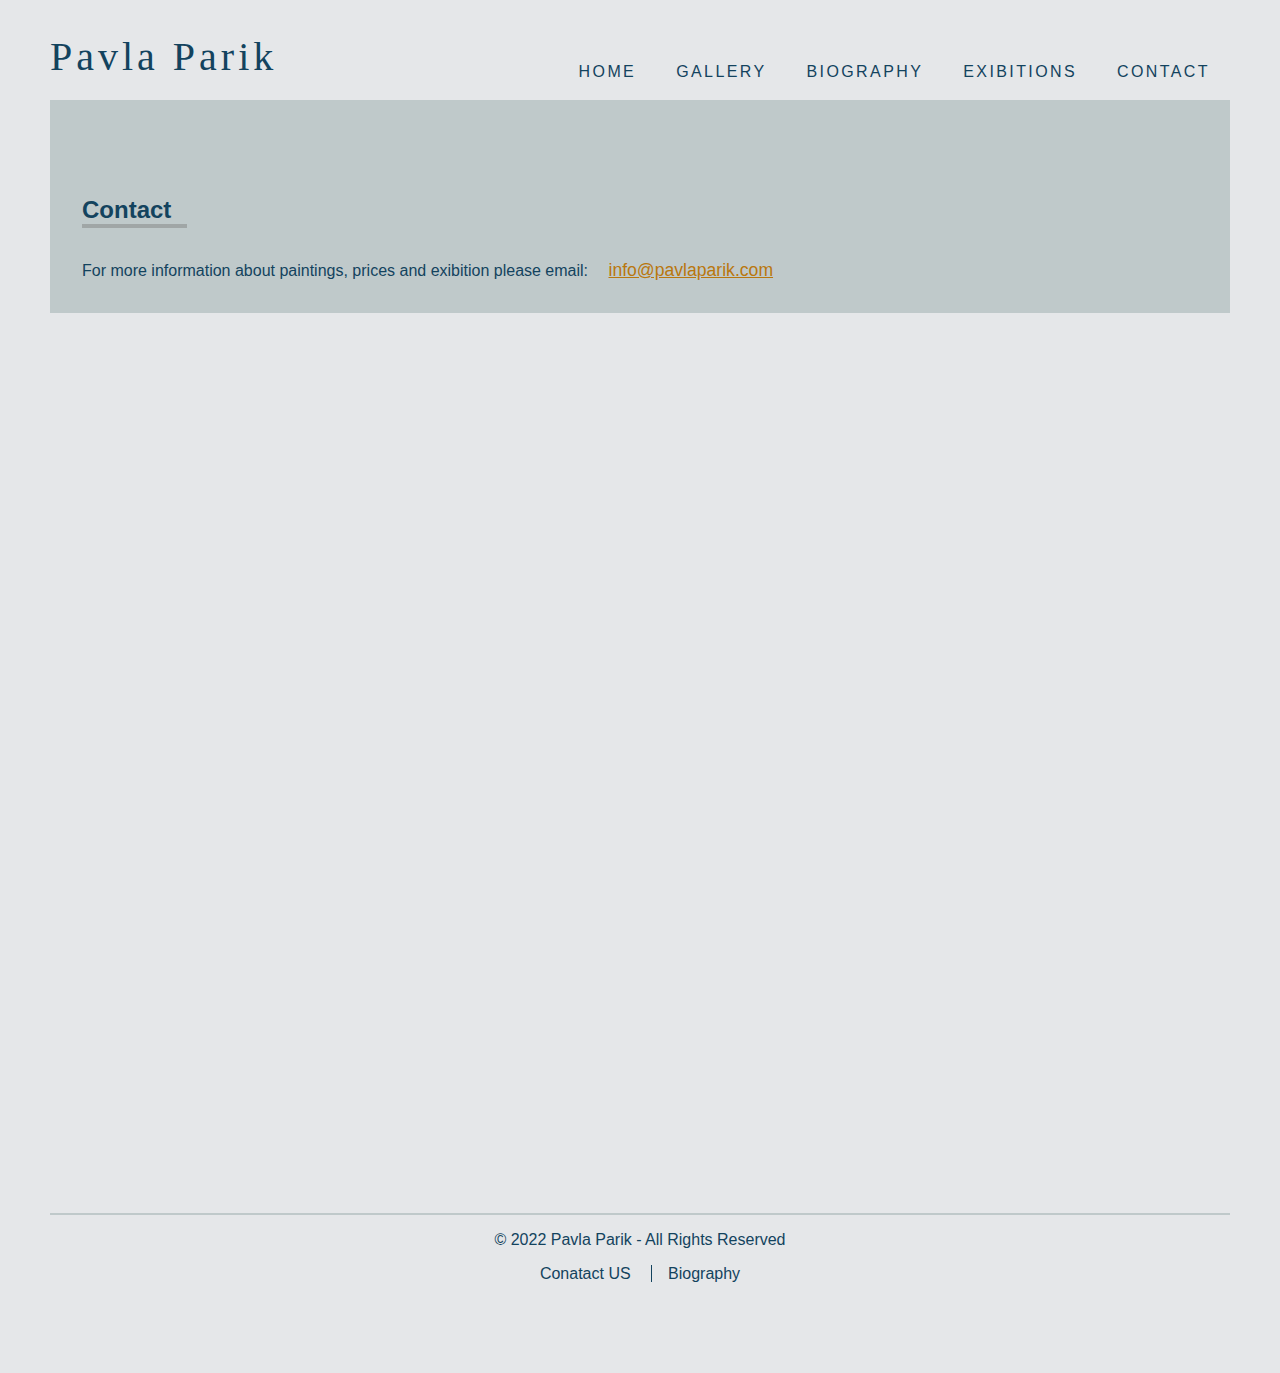
<file: contact.html>
<!DOCTYPE html>
<html>
    <head>
        <meta name="viewport" content="width=device-width, initial-scale=1.0">
        <link rel="stylesheet" href="styles/general_leyout.css">
        <link rel="stylesheet" href="styles/contact.css">
        <link rel="stylesheet" href="styles/nav.css">
        <link rel="stylesheet" href="styles/footer.css">
    </head>
    <body onclick="hideMenu()" class="no-select">
        <div class="header-mb">
            <a class="menu-button" id="menu-link-box">
                
            </a>
            <a href="index.html" class="pp-link">
                <h1>
                    Pavla Parik
                </h1>
            </a>
            <dialog class="menu-mb">
                <div class="modal-fiter">
                    <a class="menu-button-close"></a>
                    <a href="index.html" class="mb-menu-link" style="margin-top: 1rem;">HOME</a>
                    <div class="menu-sep"></div>
                    <a href="gallery.html" class="mb-menu-link">GALLERY</a>
                    <div class="menu-sep"></div>
                    <a href="biography.html" class="mb-menu-link">BIOGRAPHY</a>
                    <div class="menu-sep"></div>
                    <a href="exibitions.html" class="mb-menu-link">EXIBITIONS</a>
                    <div class="menu-sep"></div>
                    <a href="contact.html" class="mb-menu-link yellow-link">CONTACT</a>
                </div>
            </dialog>
        </div>

        <div class="header-ds">
            <a href="index.html">
                <h1>
                    Pavla Parik
                </h1>
            </a>
            <a href="contact.html">
                <div class="nav_box" id="box1">
                  <div>CONTACT</div>
                </div>
              </a>
            <a href="exibitions.html">
                <div class="nav_box" id="box2">
                    <div>EXIBITIONS</div>
                </div>
            </a>
            <a href="biography.html">
                <div class="nav_box" id="box3">
                    <div>BIOGRAPHY</div>
                </div>
            </a>
            <a href="gallery.html">
                <div class="nav_box" id="box4">
                    <div>GALLERY</div>
                </div>
            </a>
            <a href="index.html">
                <div class="nav_box" id="box4">
                    <div>HOME</div>
                </div>
            </a>
        </div>

        <div class="contact-window">
            <h2>Contact</h2>
            <p>
                For more information about paintings, prices and exibition please email:  
            </p>
            <a href="mailto:info@pavlaparik.com" class="contact-mail">info@pavlaparik.com</a>
        </div>

        <div class="footer">
            <p class="copyright">
                &copy; 2022 Pavla Parik - All Rights Reserved
            </p>
            <div class="footer-links">
                <a href="contact.html">Conatact US</a>
                <a href="biography.html" data-left-border>Biography</a>
            </div>
        </div>

        <script src="js_code/mb_menu.js"></script>
    </body> 
</html>
</file>
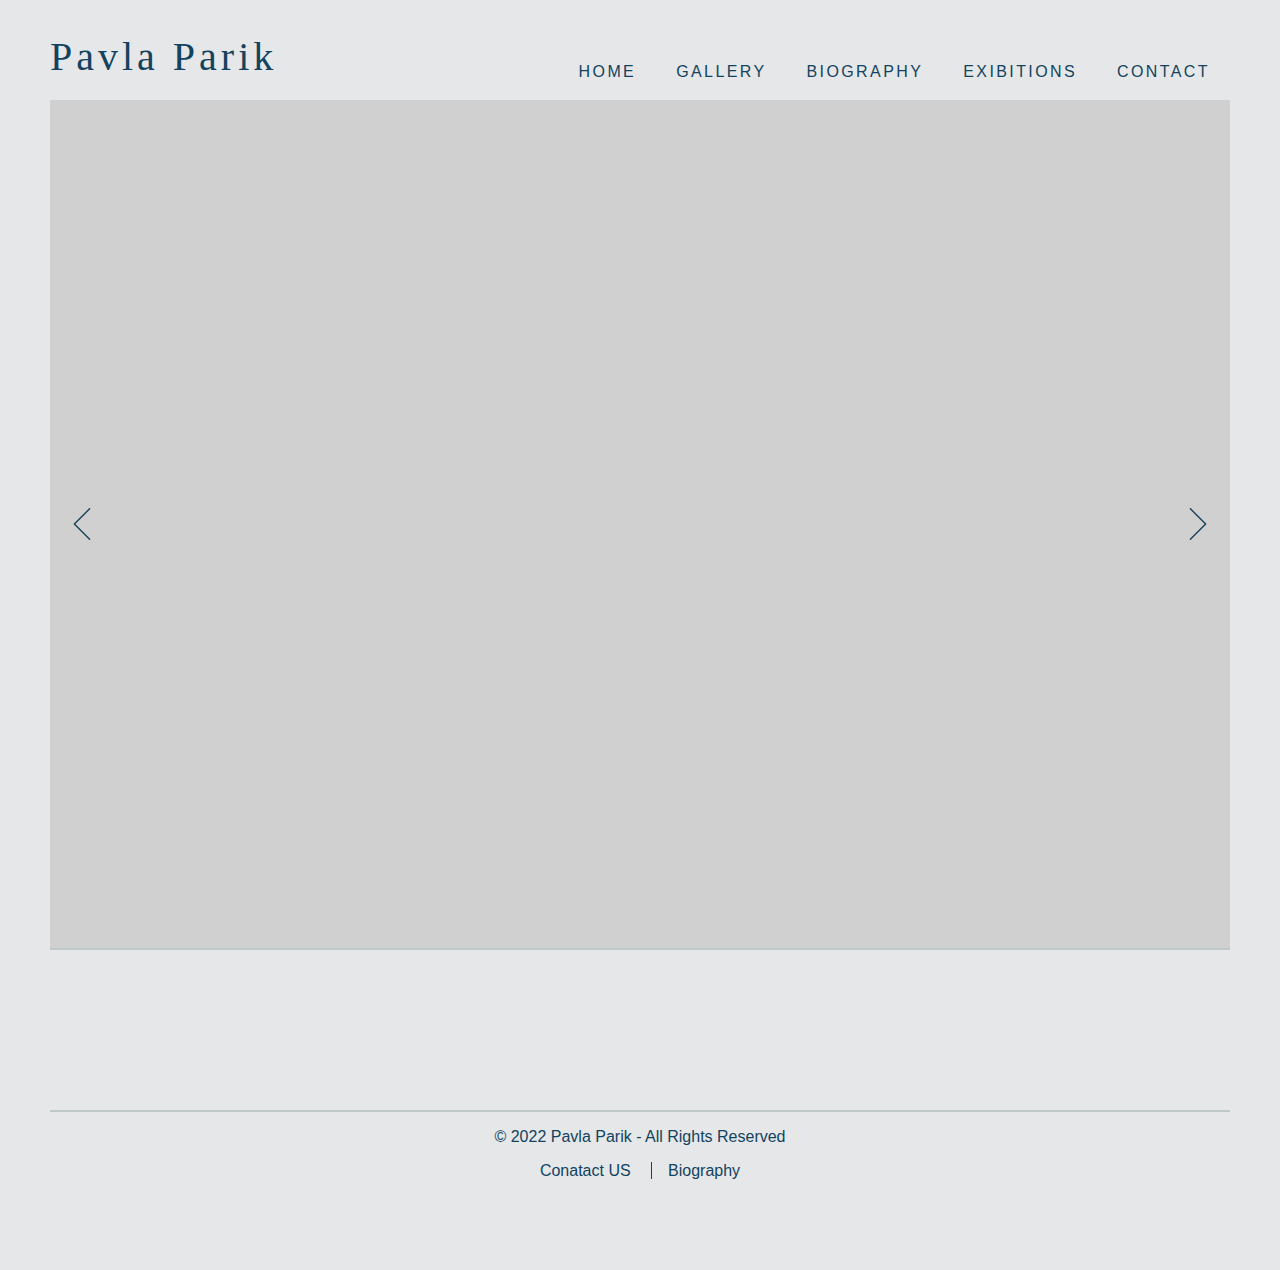
<file: enviromental_ind.html>
<!DOCTYPE html>
<html>
    <head>
        <meta name="viewport" content="width=device-width, initial-scale=1.0">
        <link rel="stylesheet" href="styles/general_leyout.css">
        <link rel="stylesheet" href="styles/gallery_ind.css">
        <link rel="stylesheet" href="styles/nav.css">
        <link rel="stylesheet" href="styles/footer.css">
    </head>
    <body class="no-select">
        <div class="body-container">
            <div class="header-mb">
                <a class="menu-button" id="menu-link-box">
                    
                </a>
                <a href="index.html" class="pp-link">
                    <h1>
                        Pavla Parik
                    </h1>
                </a>
                <dialog class="menu-mb">
                    <div class="modal-fiter">
                        <a class="menu-button-close"></a>
                        <a href="index.html" class="mb-menu-link" style="margin-top: 1rem;">HOME</a>
                        <div class="menu-sep"></div>
                        <a href="gallery.html" class="mb-menu-link yellow-link">GALLERY</a>
                        <div class="menu-sep"></div>
                        <a href="biography.html" class="mb-menu-link">BIOGRAPHY</a>
                        <div class="menu-sep"></div>
                        <a href="exibitions.html" class="mb-menu-link">EXIBITIONS</a>
                        <div class="menu-sep"></div>
                        <a href="contact.html" class="mb-menu-link">CONTACT</a>
                    </div>
                </dialog>
            </div>

            <div class="header-ds">
                <a href="index.html">
                    <h1>
                        Pavla Parik
                    </h1>
                </a>
                <a href="contact.html">
                    <div class="nav_box" id="box1">
                      <div>CONTACT</div>
                    </div>
                  </a>
                <a href="exibitions.html">
                    <div class="nav_box" id="box2">
                        <div>EXIBITIONS</div>
                    </div>
                </a>
                <a href="biography.html">
                    <div class="nav_box" id="box3">
                        <div>BIOGRAPHY</div>
                    </div>
                </a>
                <a href="gallery.html">
                    <div class="nav_box" id="box4">
                        <div>GALLERY</div>
                    </div>
                </a>
                <a href="index.html">
                    <div class="nav_box" id="box4">
                        <div>HOME</div>
                    </div>
                </a>
            </div>

            <div class="img-window">
            
                <img src="images/gallery_enviromental/1.jpg" class="large-img" data-num="1" style="display: none;">
                <img src="images/gallery_enviromental/2.jpg" class="large-img" data-num="2" style="display: none;">
                <img src="images/gallery_enviromental/3.jpg" class="large-img" data-num="3" style="display: none;">
                <img src="images/gallery_enviromental/4.jpg" class="large-img" data-num="4" style="display: none;">
                <img src="images/gallery_enviromental/5.jpg" class="large-img" data-num="5" style="display: none;">
                <img src="images/gallery_enviromental/6.jpg" class="large-img" data-num="6" style="display: none;">
                <img src="images/gallery_enviromental/7.jpg" class="large-img" data-num="7" style="display: none;">
                <img src="images/gallery_enviromental/8.jpg" class="large-img" data-num="8" style="display: none;">
                

                <a class="prev gallery-button" onclick="leftImg()"></a>
                <a class="next gallery-button" onclick="rightImg()"></a>

                <a href="gallery.html" class="back-link"></a>

            </div>

            <div class="img-inf">

                <div class="inf-content" data-num="1" style="display: none;">
                    <h3>"Deforestation"</h3>
                    <p>
                        This interestingly aesthetic - looking abstract triptych painting actually depicts a harsh reality of deforestation of Amazon rainforest which usually follows a fairly predictable pattern.<br><br>
                        The first clearings that appear in the forest are in a fishbone pattern. Over time, fishbones collapse into a mixture of forest remnants, clear areas and settlements.<br><br>
                        I was inspired by satellite time series images where intact forest is deep green, while cleared areas are much lighter.<br><br>
                        Unfortunately illegal and legal cutting is taking place in many parts of the world and causes irreparable damage to the ecosystem.

                    </p>
                    <p>
                        Acrylic on paper
                    </p>
                    <p data-number-txt>
                        90cm x 70cm
                    </p>
                    
                </div>

                <div class="inf-content" data-num="2" style="display: none;">
                    <h3>"Family"</h3>
                    <p>
                        Acrylic on canvas
                    </p>
                    <p data-number-txt>
                        40cm x 30cm
                    </p>
                    
                </div>

                <div class="inf-content" data-num="3" style="display: none;">
                    <h3>"On the edge"</h3>
                    <p>
                        Dried up lakes and rivers - a new phenomenon that will haunt us. There are lakes that have literally disappeared over past decades.<br><br>
                        The Aral Sea - formerly the fourth largest lake in the world with an area of 68000km2. It had declined to 10% of its original size after the rivers that fed it were diverted by irrigation projects.
                    </p>
                    <p>
                        Acrylic on canvas
                    </p>
                    <p data-number-txt>
                        100cm x 70cm
                    </p>
                    
                </div>

                <div class="inf-content" data-num="4" style="display: none;">
                    <h3>"In troubles - plants, animals and us"</h3>
                    <p>
                        When animals or plants suffer, the entire ecosystem also suffers. We suffer too.
                    </p>
                    <p>
                        Acrylic on paper
                    </p>
                    <p data-number-txt>
                        100cm x 70cm
                    </p>
                    
                </div>

                <div class="inf-content" data-num="5" style="display: none;">
                    <h3>"Old man and olive tree"</h3>
                    <p>
                        Old wrinkled hands with deformed joints remind me of a bark of a century-old olive trees.
                        A parallel expressing our millennial symbiosis with trees.

                    </p>
                    <p>
                        Pencil on paper
                    </p>
                    <p data-number-txt>
                        60cm x 80cm
                    </p>
                    
                </div>

                <div class="inf-content" data-num="6" style="display: none;">
                    <h3>"Lost in desert"</h3>
                    <p>
                        Wandering through dry landscape. Without water, without plants.
                        Blinding light and exhausting heat slowly takes its toll.

                    </p>
                    <p>
                        Acrylic on canvas
                    </p>
                    <p data-number-txt>
                        30cm x 40cm
                    </p>
                    
                </div>

                <div class="inf-content" data-num="7" style="display: none;">
                    <h3>"Burnt forest"</h3>
                    <p>
                        As a child growing up in Central Europe, I never saw a forest on fire. Everything was green, dwet, beautiful. But the situation changed rapidly. Every year more and more forests are burning in the world. Also European forests suffering from huge fires.<br><br>
                        It is devastating to see black, smoldering burns instead of strong, beautiful,  sometimes hundred year old trees.

                    </p>
                    <p>
                        Acrylic on paper
                    </p>
                    <p data-number-txt>
                        30cm x 40cm
                    </p>
                    
                </div>

                <div class="inf-content" data-num="8" style="display: none;">
                    <h3>"It was a forest…"</h3>
                    <p>
                        Illegal logging leaves behind a desolate dead landscape. Giant trunks of cut trees that float in large bundles down rivers to processing sites evokes images of the apocalypse in me.
                    </p>
                    <p>
                        Acrylic on paper
                    </p>
                    <p data-number-txt>
                        40cm x 30cm
                    </p>
                    
                </div>

            </div>

            <div class="footer">
                <p class="copyright">
                    &copy; 2022 Pavla Parik - All Rights Reserved
                </p>
                <div class="footer-links">
                    <a href="contact.html">Conatact US</a>
                    <a href="biography.html" data-left-border>Biography</a>
                </div>
            </div>
        </div>

        <script src="js_code/mb_menu.js"></script>
        <script src="js_code/gallery_ind.js"></script>
    </body> 
</html>
</file>
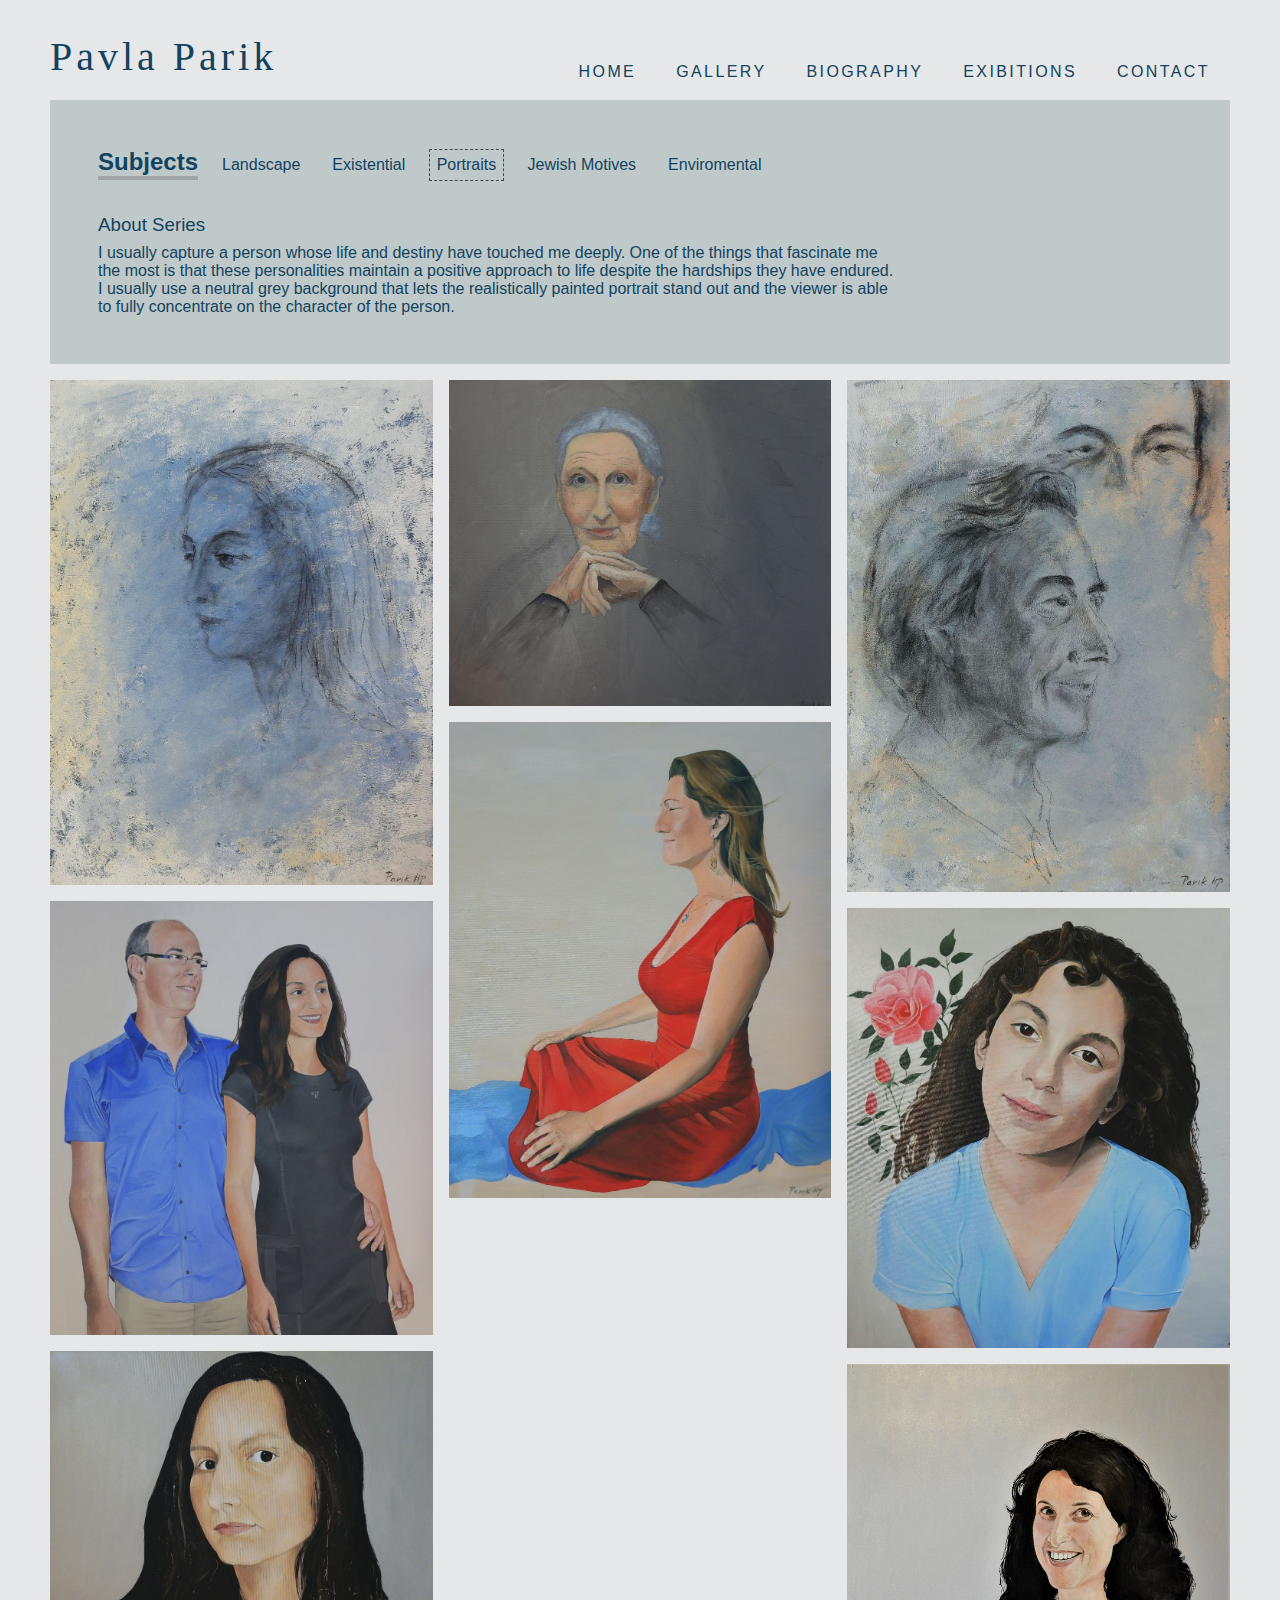
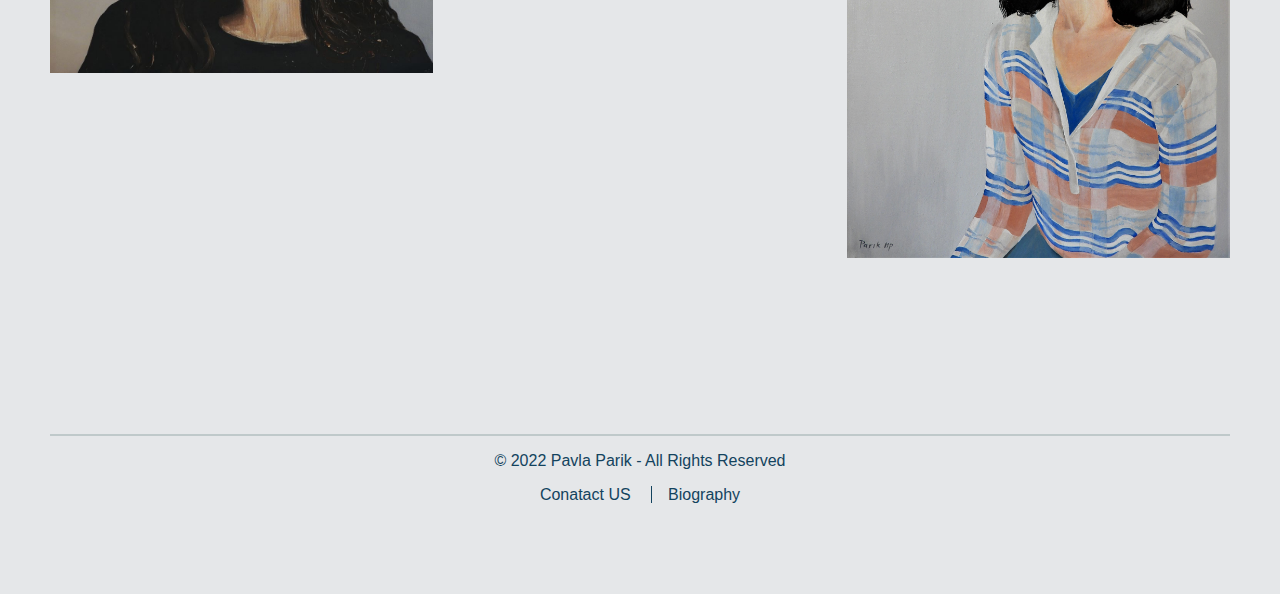
<file: portraits.html>
<!DOCTYPE html>
<html>
    <head>
        <meta name="viewport" content="width=device-width, initial-scale=1.0">
        <link rel="stylesheet" href="styles/general_leyout.css">
        <link rel="stylesheet" href="styles/gallery.css">
        <link rel="stylesheet" href="styles/nav.css">
        <link rel="stylesheet" href="styles/footer.css">
    </head>
    <body onclick="hideMenu()" class="no-select">
        <div class="header-mb">
            <a class="menu-button" id="menu-link-box">
                
            </a>
            <a href="index.html" class="pp-link">
                <h1>
                    Pavla Parik
                </h1>
            </a>
            <dialog class="menu-mb">
                <div class="modal-fiter">
                    <a class="menu-button-close"></a>
                    <a href="index.html" class="mb-menu-link" style="margin-top: 1rem;">HOME</a>
                    <div class="menu-sep"></div>
                    <a href="gallery.html" class="mb-menu-link yellow-link">GALLERY</a>
                    <div class="menu-sep"></div>
                    <a href="biography.html" class="mb-menu-link">BIOGRAPHY</a>
                    <div class="menu-sep"></div>
                    <a href="exibitions.html" class="mb-menu-link">EXIBITIONS</a>
                    <div class="menu-sep"></div>
                    <a href="contact.html" class="mb-menu-link">CONTACT</a>
                </div>
            </dialog>
        </div>

        <div class="header-ds">
            <a href="index.html">
                <h1>
                    Pavla Parik
                </h1>
            </a>
            <a href="contact.html">
                <div class="nav_box" id="box1">
                  <div>CONTACT</div>
                </div>
              </a>
            <a href="exibitions.html">
                <div class="nav_box" id="box2">
                    <div>EXIBITIONS</div>
                </div>
            </a>
            <a href="biography.html">
                <div class="nav_box" id="box3">
                    <div>BIOGRAPHY</div>
                </div>
            </a>
            <a href="gallery.html">
                <div class="nav_box" id="box4">
                    <div>GALLERY</div>
                </div>
            </a>
            <a href="index.html">
                <div class="nav_box" id="box4">
                    <div>HOME</div>
                </div>
            </a>
        </div>

        <div class="gallery-nav-container">
            <div class="gallery-nav">
                <h2>Subjects </h2>
                <a class="gallery-nav-link" href="gallery.html">Landscape</a>
                <a class="gallery-nav-link" href="existential.html">Existential</a>
                <a class="gallery-nav-link gallery-nav-link-select" href="portraits.html">Portraits</a>
                <a class="gallery-nav-link" href="jewish_motives.html">Jewish Motives</a>
                <a class="gallery-nav-link" href="enviromental.html">Enviromental</a>
            </div>
            <h3>About Series</h3>
            <p>
                I usually capture a person whose life and destiny have touched me deeply. One of the things that fascinate me the most is that these personalities maintain a positive approach to life despite the hardships they have endured. I usually use a neutral grey background that lets the realistically painted portrait stand out and the viewer is able to fully concentrate on the character of the person.
            </p>
        </div>

        <div class="gallery">
            <div class="gallery-cl">

                <div class="img-con" data-big-img="big-1">
                    <img tabindex="0" src="images/gallery_portraits/1.jpg" alt="portrait painting">
                </div>
                <div class="img-con" data-big-img="big-2">
                    <img tabindex="0" src="images/gallery_portraits/2.jpg" alt="portrait painting">
                </div>
                <div class="img-con" data-big-img="big-3">
                    <img tabindex="0" src="images/gallery_portraits/3.jpg" alt="portrait painting">
                </div>

            </div>
            <div class="gallery-cl">

                <div class="img-con" data-big-img="big-4">
                    <img tabindex="0" src="images/gallery_portraits/4.jpg" alt="portrait painting">
                </div>
                <div class="img-con" data-big-img="big-5">
                    <img tabindex="0" src="images/gallery_portraits/5.jpg" alt="portrait painting">
                </div>

            </div>
            <div class="gallery-cl">

                <div class="img-con" data-big-img="big-6">
                    <img tabindex="0" src="images/gallery_portraits/6.jpg" alt="portrait painting">
                </div>
                <div class="img-con" data-big-img="big-7">
                    <img tabindex="0" src="images/gallery_portraits/7.jpg" alt="portrait painting">
                </div>
                <div class="img-con" data-big-img="big-8">
                    <img tabindex="0" src="images/gallery_portraits/8.jpg" alt="portrait painting">
                </div>

            </div>
        </div>

        <dialog class="big-img-con" id="big-1">
            <img src="images/gallery_portraits/1.jpg" data-vertical>
            <div class="img-info">
                <h3>Portrait</h3>
                <p data-number-txt>
                    40cm x 60cm
                </p>
                <a class="detail-link" onclick="bigImage(1)">View In Details</a>

                <div class="close-img"></div>
            </div>
        </dialog>

        <dialog class="big-img-con" id="big-2">
            <img src="images/gallery_portraits/2.jpg" data-vertical="">
            <div class="img-info">
                <h3>Portrait</h3>
                <p data-number-txt>
                    80cm x 100cm
                </p>
                <a class="detail-link" onclick="bigImage(2)">View In Details</a>

                <div class="close-img"></div>
            </div>
        </dialog>

        <dialog class="big-img-con" id="big-3">
            <img src="images/gallery_portraits/3.jpg" data-horizontal>
            <div class="img-info">
                <h3>Portrait</h3>
                <p data-number-txt>
                    60cm x 40cm
                </p>
                <a class="detail-link" onclick="bigImage(3)">View In Details</a>

                <div class="close-img"></div>
            </div>
        </dialog>

        <dialog class="big-img-con" id="big-4">
            <img src="images/gallery_portraits/4.jpg" data-horizontal="">
            <div class="img-info">
                <h3>Portrait</h3>
                <p data-number-txt>
                    80cm x 60cm
                </p>
                <a class="detail-link" onclick="bigImage(4)">View In Details</a>

                <div class="close-img"></div>
            </div>
        </dialog>

        <dialog class="big-img-con" id="big-5">
            <img src="images/gallery_portraits/5.jpg" data-vertical>
            <div class="img-info">
                <h3>Portrait</h3>
                <p data-number-txt>
                    70cm x 100cm
                </p>
                <a class="detail-link" onclick="bigImage(5)">View In Details</a>

                <div class="close-img"></div>
            </div>
        </dialog>

        <dialog class="big-img-con" id="big-6">
            <img src="images/gallery_portraits/6.jpg" data-vertical="">
            <div class="img-info">
                <h3>Portrait</h3>
                <p data-number-txt>
                    40cm x 60cm
                </p>
                <a class="detail-link" onclick="bigImage(6)">View In Details</a>

                <div class="close-img"></div>
            </div>
        </dialog>

        <dialog class="big-img-con" id="big-7">
            <img src="images/gallery_portraits/7.jpg" data-vertical>
            <div class="img-info">
                <h3>Portrait</h3>
                <p data-number-txt>
                    50cm x 70cm
                </p>
                <a class="detail-link" onclick="bigImage(7)">View In Details</a>

                <div class="close-img"></div>
            </div>
        </dialog>

        <dialog class="big-img-con" id="big-8">
            <img src="images/gallery_portraits/8.jpg" data-vertical>
            <div class="img-info">
                <h3>Portrait</h3>
                <p data-number-txt>
                    60cm x 90cm
                </p>
                <a class="detail-link" onclick="bigImage(8)">View In Details</a>

                <div class="close-img"></div>
            </div>
        </dialog>

        <div class="footer">
            <p class="copyright">
                &copy; 2022 Pavla Parik - All Rights Reserved
            </p>
            <div class="footer-links">
                <a href="contact.html">Conatact US</a>
                <a href="biography.html" data-left-border>Biography</a>
            </div>
        </div>

        <script src="js_code/mb_menu.js"></script>
        <script src="js_code/gallery.js"></script>
        <script src="js_code/portraits_link.js"></script>
    </body> 
</html>
</file>
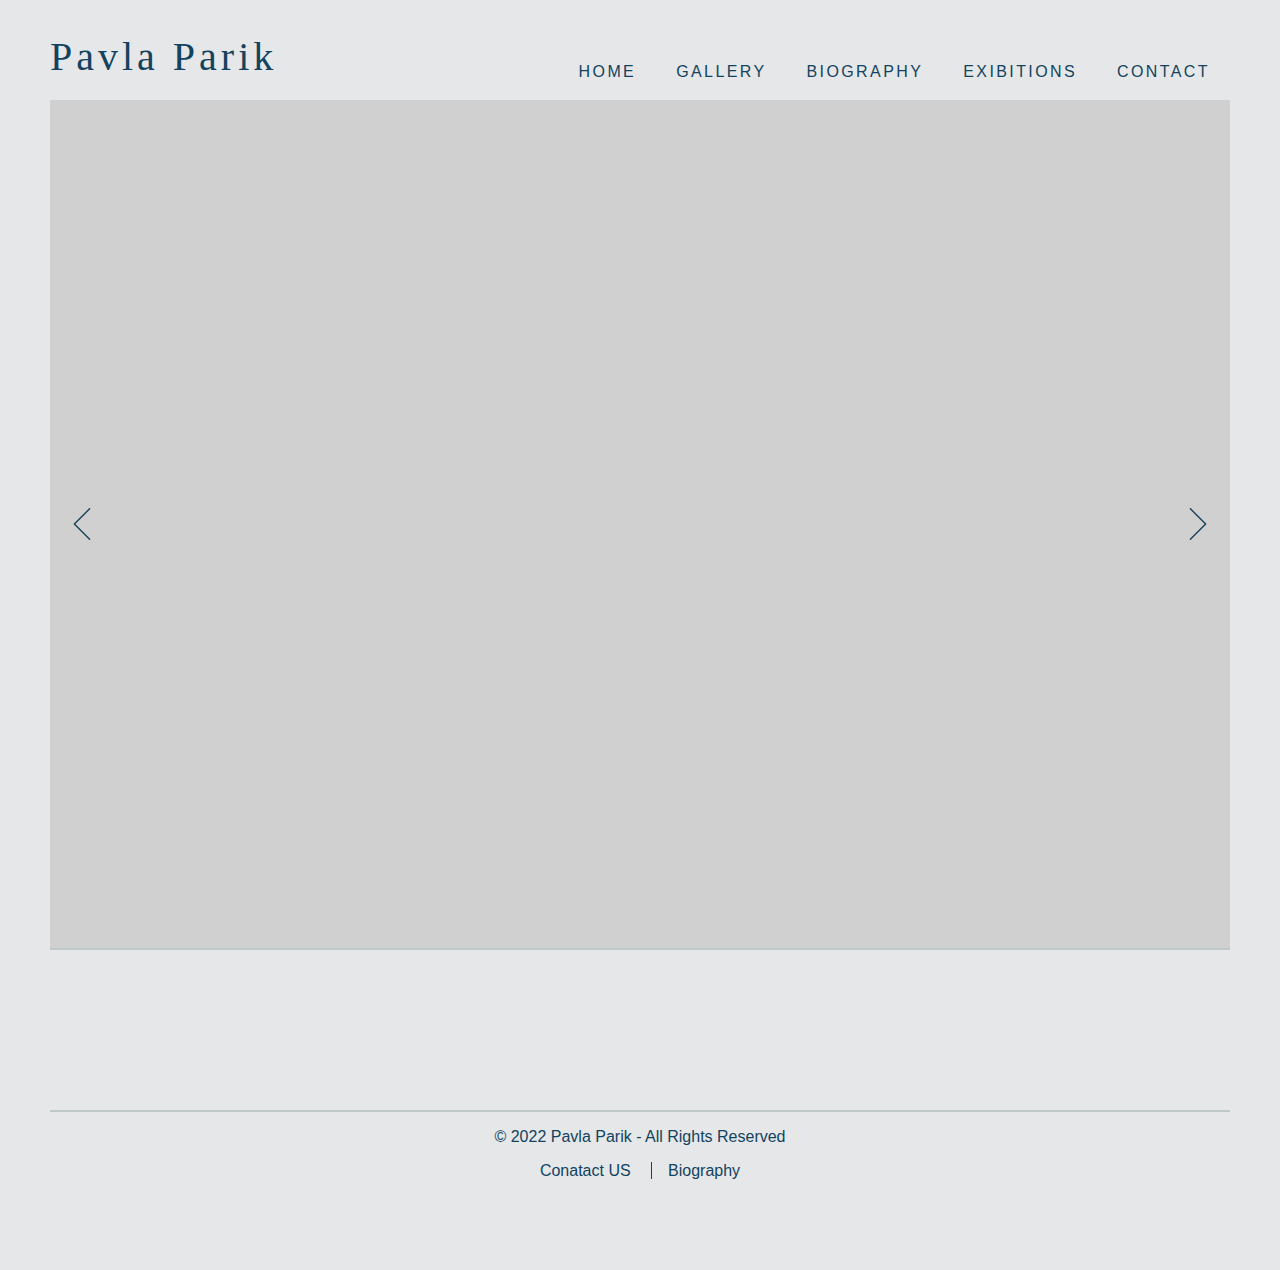
<file: portraits_ind.html>
<!DOCTYPE html>
<html>
    <head>
        <meta name="viewport" content="width=device-width, initial-scale=1.0">
        <link rel="stylesheet" href="styles/general_leyout.css">
        <link rel="stylesheet" href="styles/gallery_ind.css">
        <link rel="stylesheet" href="styles/nav.css">
        <link rel="stylesheet" href="styles/footer.css">
    </head>
    <body class="no-select">
        <div class="body-container">
            <div class="header-mb">
                <a class="menu-button" id="menu-link-box">
                    
                </a>
                <a href="index.html" class="pp-link">
                    <h1>
                        Pavla Parik
                    </h1>
                </a>
                <dialog class="menu-mb">
                    <div class="modal-fiter">
                        <a class="menu-button-close"></a>
                        <a href="index.html" class="mb-menu-link" style="margin-top: 1rem;">HOME</a>
                        <div class="menu-sep"></div>
                        <a href="gallery.html" class="mb-menu-link yellow-link">GALLERY</a>
                        <div class="menu-sep"></div>
                        <a href="biography.html" class="mb-menu-link">BIOGRAPHY</a>
                        <div class="menu-sep"></div>
                        <a href="exibitions.html" class="mb-menu-link">EXIBITIONS</a>
                        <div class="menu-sep"></div>
                        <a href="contact.html" class="mb-menu-link">CONTACT</a>
                    </div>
                </dialog>
            </div>

            <div class="header-ds">
                <a href="index.html">
                    <h1>
                        Pavla Parik
                    </h1>
                </a>
                <a href="contact.html">
                    <div class="nav_box" id="box1">
                      <div>CONTACT</div>
                    </div>
                  </a>
                <a href="exibitions.html">
                    <div class="nav_box" id="box2">
                        <div>EXIBITIONS</div>
                    </div>
                </a>
                <a href="biography.html">
                    <div class="nav_box" id="box3">
                        <div>BIOGRAPHY</div>
                    </div>
                </a>
                <a href="gallery.html">
                    <div class="nav_box" id="box4">
                        <div>GALLERY</div>
                    </div>
                </a>
                <a href="index.html">
                    <div class="nav_box" id="box4">
                        <div>HOME</div>
                    </div>
                </a>
            </div>

            <div class="img-window">
            
                <img src="images/gallery_portraits/1.jpg" class="large-img" data-num="1" style="display: none;">
                <img src="images/gallery_portraits/2.jpg" class="large-img" data-num="2" style="display: none;">
                <img src="images/gallery_portraits/3.jpg" class="large-img" data-num="3" style="display: none;">
                <img src="images/gallery_portraits/4.jpg" class="large-img" data-num="4" style="display: none;">
                <img src="images/gallery_portraits/5.jpg" class="large-img" data-num="5" style="display: none;">
                <img src="images/gallery_portraits/6.jpg" class="large-img" data-num="6" style="display: none;">
                <img src="images/gallery_portraits/7.jpg" class="large-img" data-num="7" style="display: none;">
                <img src="images/gallery_portraits/8.jpg" class="large-img" data-num="8" style="display: none;">


                <a class="prev gallery-button" onclick="leftImg()"></a>
                <a class="next gallery-button" onclick="rightImg()"></a>

                <a href="abstract_3.html" class="back-link"></a>

            </div>

            <div class="img-inf">

                <div class="inf-content" data-num="1" style="display: none;">
                    <h3>Portrait</h3>
                    <p data-number-txt>
                        40cm x 60cm
                    </p>
                </div>

                <div class="inf-content" data-num="2" style="display: none;">
                    <h3>Portrait</h3>
                    <p data-number-txt>
                        80cm x 100cm
                    </p>
                </div>

                <div class="inf-content" data-num="3" style="display: none;">
                    <h3>Portrait</h3>
                    <p data-number-txt>
                        60cm x 40cm
                    </p>
                </div>

                <div class="inf-content" data-num="4" style="display: none;">
                    <h3>Portrait</h3>
                    <p data-number-txt>
                        80cm x 60cm
                    </p>
                </div>

                <div class="inf-content" data-num="5" style="display: none;">
                    <h3>Portrait</h3>
                    <p data-number-txt>
                        70cm x 100cm
                    </p>
                </div>

                <div class="inf-content" data-num="6" style="display: none;">
                    <h3>Portrait</h3>
                    <p data-number-txt>
                        40cm x 60cm
                    </p>
                </div>

                <div class="inf-content" data-num="7" style="display: none;">
                    <h3>Portrait</h3>
                    <p data-number-txt>
                        50cm x 70cm
                    </p>
                </div>

                <div class="inf-content" data-num="8" style="display: none;">
                    <h3>Portrait</h3>
                    <p data-number-txt>
                        60cm x 90cm
                    </p>
                </div>

            </div>

            <div class="footer">
                <p class="copyright">
                    &copy; 2022 Pavla Parik - All Rights Reserved
                </p>
                <div class="footer-links">
                    <a href="contact.html">Conatact US</a>
                    <a href="biography.html" data-left-border>Biography</a>
                </div>
            </div>
        </div>

        <script src="js_code/mb_menu.js"></script>
        <script src="js_code/gallery_ind.js"></script>
    </body> 
</html>
</file>
<file: styles/general_leyout.css>
:root {
  --dark_blue: #13435E;
  --dark-blue: #13435E; /*#13435E */
  --dark-blue-d: #0C344A;
  --dark-gray: #424949;
  --yellow: #B9770E;
  --grey: #34495E;
  --light-grey: #BFC9CA;
  --light-gray-d: #A0A6A6;
  --light-grey-l: #CFDBDC;
  --bg-contrast: #D7D7D7;
  --bg-gray: #333636;
  --bg-green: var(--light-grey); /* grey:#CECECE green:#9CCC65 blue:#ABB6D6 wislybrown:#BCAAA4 sand:#C2B280 dark-green:#7BB661 light-blue:#bec8e4*/
  --bg: #E5E7E9; /*#E5E7E9 */
  --normal-font-size: 1rem;
  --font-main: calibri, helvetica;
  --layout-max-width: 1680px;
  --border-radius-normal: 0.5rem; 
}

.no-select {
  -webkit-tap-highlight-color: transparent;
}

.no-select:focus {
  outline: none !important;
}

* {
  box-sizing: border-box;
  margin: 0px;
}

body {
  background-color: var(--bg); /* B7B7B7, E5E7E9 */
  margin: 0px 50px 0px 50px;
  max-width: var(--layout-max-width);
  font-family: var(--font-main);
}

@media only screen and (min-width: 1680px){
  body {
     margin: auto;
  }
}

@media only screen and (max-width: 480px){
  body {
     margin: 0;
  }
}

*[data-number-txt] {
  font-family: candara;
}
</file>
<file: styles/contact.css>
.contact-window {
    color: var(--dark_blue);
    /* border-top: 0.2rem solid var(--light-grey); */
    padding: 2rem;
    background-color: var(--bg-green);
    
    position: relative;
}

.contact-window h2 {
    border-bottom: 0.3rem solid var(--light-gray-d);
    margin-bottom: 2rem;
    width: fit-content;
    padding-right: 1rem;
    margin-top: 4rem;
}

.contact-window p {
    display: inline-block;
}

.contact-mail {
    color: var(--yellow);
    display: inline-block;
    padding-left: 1rem;
    font-size: 1.1rem;
}

.footer {
    margin-top: 50vh !important;
}

@media only screen and (min-width: 480px){
    .footer {
        margin-top: 100vh !important;
    } 
}
</file>
<file: styles/nav.css>
/* ------ header mobile-------*/

.header-mb {
  z-index: 1;
  height: 80px;
  padding-top: 1rem;
}

.menu-button, .menu-button-close {
  position: absolute;
  width: 2.5rem;
  height: 2.5rem;
  background-color: var(--bg);
  display: block;
  cursor: pointer;
}

.menu-button {
  margin-left: 1rem;
  background-image: url("../images/icons/menu_open_icon.jpg");
  background-size: 100% auto;
}

.menu-button-close {
  width: 2rem;
  height: 2rem;
  right: 1rem;
  top: 1rem;
  background-image: url("../images/icons/menu_close_icon.jpg");
  background-size: 100% auto;
}

.menu-mb {
  position: fixed;
  top: 0;
  width: 100vw;
  max-width: 320px;
  height: 100vh;
  animation: show-menu-mb 600ms forwards;
  padding: 0;
  border: none;
  background: var(--bg);
  max-height: none !important;
  overflow: hidden;
  /* border-top: 0.1rem solid var(--light-grey); */
}

.menu-mb[data-closing] {
  animation: hide-menu-mb 250ms forwards;
}

.menu-mb::backdrop {
  background: rgba(0, 0, 0, 0.3);
}

.menu-mb::backdrop {
  animation: fade-in 600ms forwards;
  animation-timing-function: linear;
}

.menu-mb[data-closing]::backdrop {
  animation: fade-out 250ms forwards;
  animation-timing-function: linear;
}

@keyframes show-menu-mb {
  0%{
    transform: translateX(-100%);
  }
  100%{
    transform: translateX(0%);
  }
}

@keyframes hide-menu-mb {
  0%{
    transform: translateX(0%);
  }
  100%{
    transform: translateX(-100%);
  }
}

@keyframes fade-in {
  0%{
    opacity: 0;
  }
  100%{
    opacity: 1;
  }
}

@keyframes fade-out {
  0%{
    opacity: 1;
  }
  100%{
    opacity: 0;
  }
}

.mb-menu-link {
  width: fit-content;
  max-width: 240px;
  display: block;
  position: relative;
  color: var(--dark-blue);
  border-left: 0.2rem solid var(--dark-blue);
  margin: 1rem 0 1rem 0;
  text-decoration: none;
  font-size: 1.3rem;
  font-weight: 300;
  letter-spacing: 0.2rem;
  padding: 0 1rem 0 1rem;
  outline: none;
  transform: translateX(-8%);
  animation: slide-in-link 350ms forwards;
  animation-delay: 400ms;
}

@keyframes slide-in-link {
  0%{
    transform: translateX(-8%);
  }
  100%{
    transform: translateX(0%);
  }
}
.yellow-link {
  border-left: 0.2rem solid var(--yellow);
}

.modal-fiter {
  width: 100%;
  height: 100%;
}

.pp-link {
  display: block;
  text-decoration: none;
  color: var(--dark-blue);
  width: fit-content;
  margin: auto;
  font-size: 1.2rem;
}

.pp-link > h1 {
  width: fit-content;
  font-weight: 100 !important;
}

.menu-sep {
  width: 100%;
  height: 0.1rem;
  background-color: var(--light-grey);
}

@media only screen and (min-width: 480px){
  .menu-button {
    margin-left: 0;
  }

  .menu-mb {
    padding-left: 50px;
  }
}

/* ------- header desktop ------ */
  
.header-ds {
  display: none;
  margin: auto;
}
  
@media only screen and (min-width: 960px){
  .header-ds {
    display: block;
  }
  
  .header-mb {
    display: none;
  }
}
  
.header-ds {
  position: relative;
  height: 100px;
}
  
.header-ds h1 {
  position: absolute;
  bottom: 20px;
  /* left: 10%; */
  color: #13435E;
  font-family: calibri;
  font-size: 40px;
  letter-spacing: 0.1em;
  font-weight: 100;
}
  
.nav_box {
  float: right;
  height: 50px;
  margin-top: 50px;
  padding: 0px 14px 0px 14px;
}
  
.nav_box>div {
  padding: 3px 6px 0px 6px;
  margin-top: 10px;
  display: inline-block;
  text-decoration: none;
  color: #13435E;
  font-family: calibri, Arial, Helvetica, sans-serif;
  font-size: 16px;
  font-weight: 500;
  letter-spacing: 0.15em;
  transition: color 0.3s ease, padding 0.3s ease;
}
  
.nav_box:hover>div, a:focus>.nav_box>div {
  border-bottom: 2px dotted #A6ACAF;
  padding-top: 0px;
  padding-bottom: 3px;
  color: #B9770E;
}

.header-ds > a {
  outline: none;
}
</file>
<file: styles/footer.css>
.footer {
    min-height: 10rem;
    border-top: 0.15rem solid var(--light-grey);
    color: var(--dark_blue);
    font-weight: 400;
    padding-top: 1rem;
    margin-top: 10rem;
    font-weight: 500;
}

.copyright {
    margin: auto;
    width: fit-content;
    padding: 0 1rem 0 1rem;
    margin-bottom: 1rem;
}

.footer-links {
    margin: auto;
    width: fit-content;
}

.footer-links a {
    color: var(--dark_blue);
    text-decoration: none;
    padding: 0 1rem 0 1rem;
}

.footer-links a:focus {
    outline: none;
    color: var(--yellow);
}

.footer-links a[data-left-border] {
    border-left: 0.1rem solid var(--dark_blue);
}
</file>
<file: styles/gallery_ind.css>
.inf-content {
    color: var(--dark-blue);
    padding: 2rem;
}

.inf-content > p {
    max-width: 30rem;
}

.inf-content a {
    padding: 0 0.3rem 0 0.3rem;
    color: var(--yellow);
    outline: none;
    text-decoration: none;
}
  
.inf-content a:hover {
    text-decoration: underline;
}

.inf-content > h2 {
    border-bottom: 0.3rem solid var(--light-grey);
    width: fit-content;
}

.inf-content > * {
    margin-bottom: 1rem;
}

.img-window {
    box-sizing: content-box;
    width: 100%;
    height: 80vh;
    margin: auto;
    position: relative;
    padding: 4rem 0rem 4rem 0rem;
    border-bottom: 0.15rem solid var(--light-grey);
    background-color: rgb(209, 208, 208);
}

.prev:hover, .next:hover {
    transform: scale(1.2);
    transition: transform 400ms ease;
}

.prev:not(:hover), .next:not(:hover) {
    transform: scale(1);
    transition: transform 400ms ease;
}

.img-window > img {
    width: 100%;
    height: 100%;
    object-fit: contain;
    animation: fade-in 500ms forwards;
}

.gallery-button {
    cursor: pointer;
    position: absolute;
    width: 2rem;
    height: 2rem;
    margin-top: -1rem;
    top: 50%;
    color: var(--dark-blue);
}

.gallery-button:hover {
    color: var(--yellow);
}

.prev {
    left: 1rem;
    background-image: url('../images/icons/left_arrow_blue.jpg');
    background-size: 100% auto;
}

.next {
    right: 1rem;
    background-image: url('../images/icons/right_arrow_blue.jpg');
    background-size: 100% auto;
}

@keyframes fade-in {
    0%{
        opacity: 0.6;
    }
    100%{
        opacity: 0;
    }
}

.back-link {
    display: none !important;

    display: block;
    color: var(--dark-blue);
    text-decoration: none;
    position: absolute;
    top: 4rem;
    right: 0;
    font-size: 1rem;
    width: 1.7rem;
    height: 1.7rem;
    background-image: url("../images/img_close_icon.jpg");
    background-size: 100% auto;
    border-radius: 50%;
}
</file>
<file: styles/gallery.css>
/* ---------- gallery nav ----------- */

.gallery-nav-container {
  background-color: var(--bg-green);
  margin-bottom: 1rem;
  padding: 1rem;
}

.gallery-nav {
  display: flex;
  align-items: baseline;
  gap: 1rem;
  flex-wrap: wrap;
}

.gallery-nav-link {
  text-decoration: none;
  color: var(--dark_blue);
  padding: 0.5rem;
  
}

.gallery-nav-link-select {
  padding: 0.4rem;
  border: 0.1rem dashed var(--dark-gray);
}

.gallery-nav-link:hover {
  border: 0.1rem dashed var(--dark-gray);
  padding: 0.4rem;
  outline: none;
}

.gallery-nav-link:focus {
  color: var(--yellow);
  outline: none;
}

.gallery-nav h2 {
  color: var(--dark_blue);
  border-bottom: 0.3rem solid var(--light-gray-d);
  font-weight: 600;
  margin-right: 100vmax;
}

.gallery-nav-container > p {
  color: var(--dark_blue);
  max-width: 50rem;
}

.gallery-nav-container h3 {
  padding-top: 2rem;
  padding-bottom: 0.5rem;
  font-weight: 500;
  color: var(--dark_blue);
}

@media only screen and (min-width: 480px){
  .gallery-nav-container {
    padding: 3rem;
  }

  .gallery-nav h2 {
    margin-right: 0;
  }
}

/* ---- gallery ----- */

.gallery {
  position: relative;
  display: grid;
  grid-template-columns: auto;
  column-gap: 1rem;
}

.img-con {
  overflow: hidden;
}

.gallery img {
  cursor: pointer;
  display: block;
  width: 100%;
  height: auto;
  margin-bottom: 1rem;
  transform-origin: bottom;
  animation: none;
}

.gallery img:not(:hover) {
  animation: zoom-out 300ms forwards;
}

.gallery img:hover, .gallery img:focus {
  animation: zoom-in 900ms forwards;
  animation-timing-function: ease;
}

.gallery img:focus{
  outline: none;
  border: 0rem solid var(--yellow);
}

@keyframes zoom-out {
  0%{
    transform: scale(1.03);
  }
  100%{
    transform: scale(1);
  }
}

@keyframes zoom-in {
  0%{
    transform: scale(1);
  }
  100%{
    transform: scale(1.03);
  }
}

@media only screen and (min-width: 640px){
  .gallery {
    grid-template-columns: auto auto auto;
  }
}
/*
@media only screen and (min-width: 1024px){
  .gallery {
    grid-template-columns: auto auto auto auto;
  }
}*/

/* ----- big images -------- */

.big-img-con[open] {
  display: flex;
  align-items: flex-start;
  flex-direction: column;
  border: none;
  padding: 0;
  margin: auto;
  background-color: transparent;
  max-width: 90vw !important;
}

.big-img-con[open]::backdrop {
  background: rgba(20, 20, 20, 0.83);
  opacity: 0;
  animation: big-img-opacity 0.5s forwards;
}

.big-img-con img {
  display: block;
  width: 90vw;
  max-width: 100%;
  height: auto;
  cursor: pointer;
}

.img-info {
  position: relative;
  padding-top: 2rem;
  color: var(--light-grey);
  /* background-image: radial-gradient(at center left, 
  rgb(0 0 0/ 0.5) 50%, rgb(0 0 0/ 0) 100%); */
}

.img-info > * {
  position: relative;
  padding: 0.7rem 0 0.7rem 0;
}

.img-info > h3::after {
  content: "";
  position: absolute;
  bottom: 0;
  left: 0;
  width: 60%;
  height: 0.2rem;
  background-color: var(--light-grey);
}

.img-info a {
  padding: 0 0.3rem 0 0.3rem;
  color: var(--yellow);
  outline: none;
  text-decoration: none;
}

.img-info a:hover {
  text-decoration: underline;
}

.close-img {
  position: absolute;
  width: 1.5rem;
  height: 1.5rem;
  padding: 0;
  top: 3rem;
  right: 0%;
  background-image: url("../images/icons/img_close_icon.jpg");
  background-size: 100% auto;
  cursor: pointer;
}

.close-img::after {
  display: none;
}

.detail-link {
  margin: 2rem 0 0 0rem;
  display: block;
  padding: 0.5rem !important;
  width: fit-content;
  border-radius: 0px;
  border: 0.12rem dashed var(--light-grey);
  cursor: pointer;
  text-decoration: none !important;
  color: var(--light-grey) !important;
}

.detail-link::after {
  display: none;
}

@keyframes big-img-opacity {
  0% {
    opacity: 0;
  }
  100%{
    opacity: 1;
  }
}

@media only screen and (min-width: 640px){
  .big-img-con[open] {
    flex-direction: row;
  }

  .big-img-con img[data-horizontal] {
    width: 50vw;
    max-width: 100vh;
    max-width: 50vw;
  }

  .big-img-con img[data-vertical] {
    height: 90vh;
    width: auto;
    max-height: 60vw;
  }

  .img-info {
    /* max-width: 20rem;*/
    padding-top: 0;
    padding-left: 2rem;
    max-width: 30vw;
  }

  .close-img {
    top: 1rem;
    right: 10%;
  }
}
</file>
